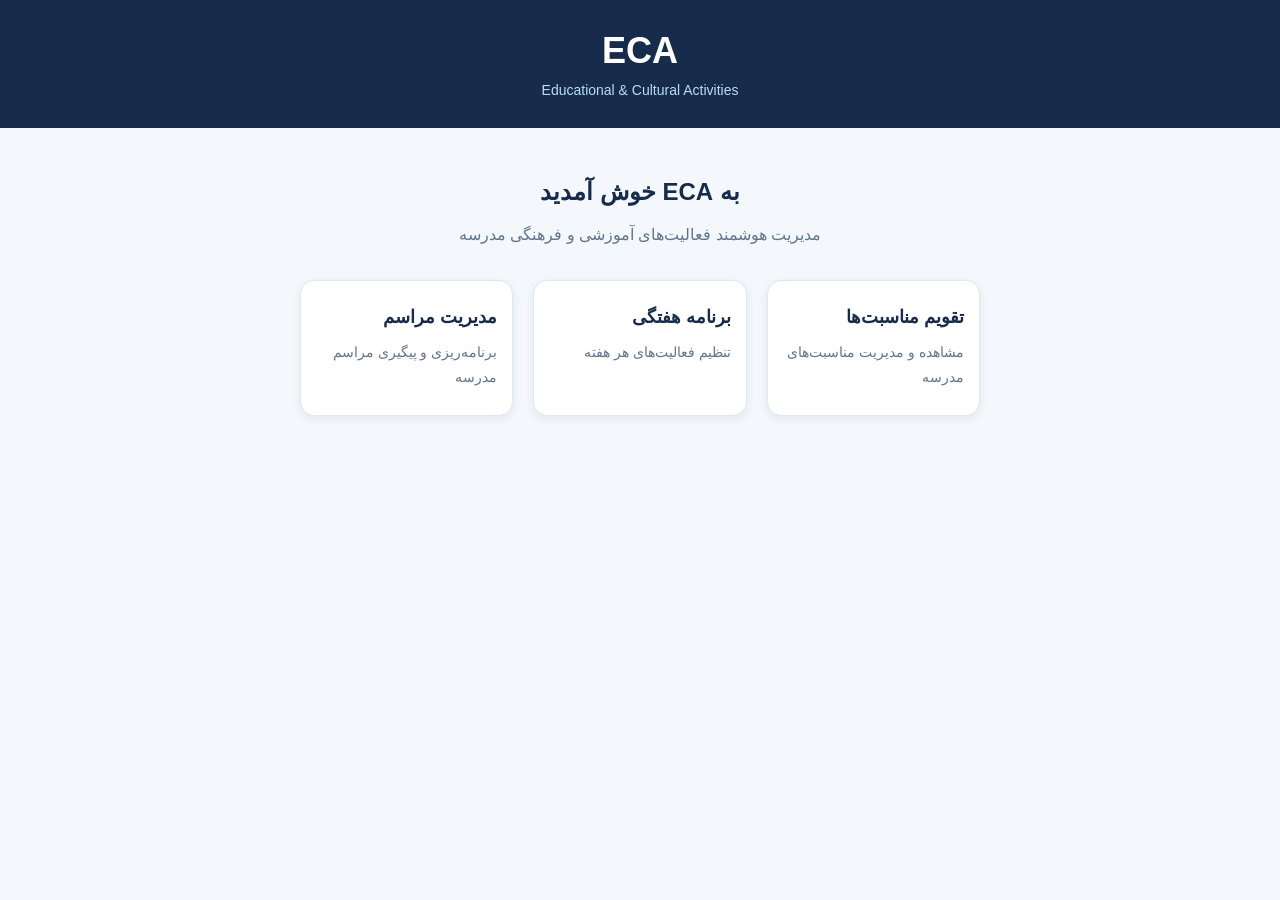
<file: index.html>
<!DOCTYPE html>
<html lang="fa" dir="rtl">
<head>
    <meta charset="UTF-8">
    <meta name="viewport" content="width=device-width, initial-scale=1.0">
    <title>ECA | Educational & Cultural Activities</title>

    <link rel="stylesheet" href="style.css">
</head>
<body>

    <header>
        <h1>ECA</h1>
        <p>Educational & Cultural Activities</p>
    </header>

    <main>
        <h2>به ECA خوش آمدید</h2>
        <p>مدیریت هوشمند فعالیت‌های آموزشی و فرهنگی مدرسه</p>

        <section class="dashboard">

            <div class="card">
                <h3>تقویم مناسبت‌ها</h3>
                <p>مشاهده و مدیریت مناسبت‌های مدرسه</p>
            </div>

            <div class="card">
                <h3>برنامه هفتگی</h3>
                <p>تنظیم فعالیت‌های هر هفته</p>
            </div>

            <div class="card">
                <h3>مدیریت مراسم</h3>
                <p>برنامه‌ریزی و پیگیری مراسم مدرسه</p>
            </div>

        </section>
    </main>

    <script src="script.js"></script>
</body>
</html>
</file>
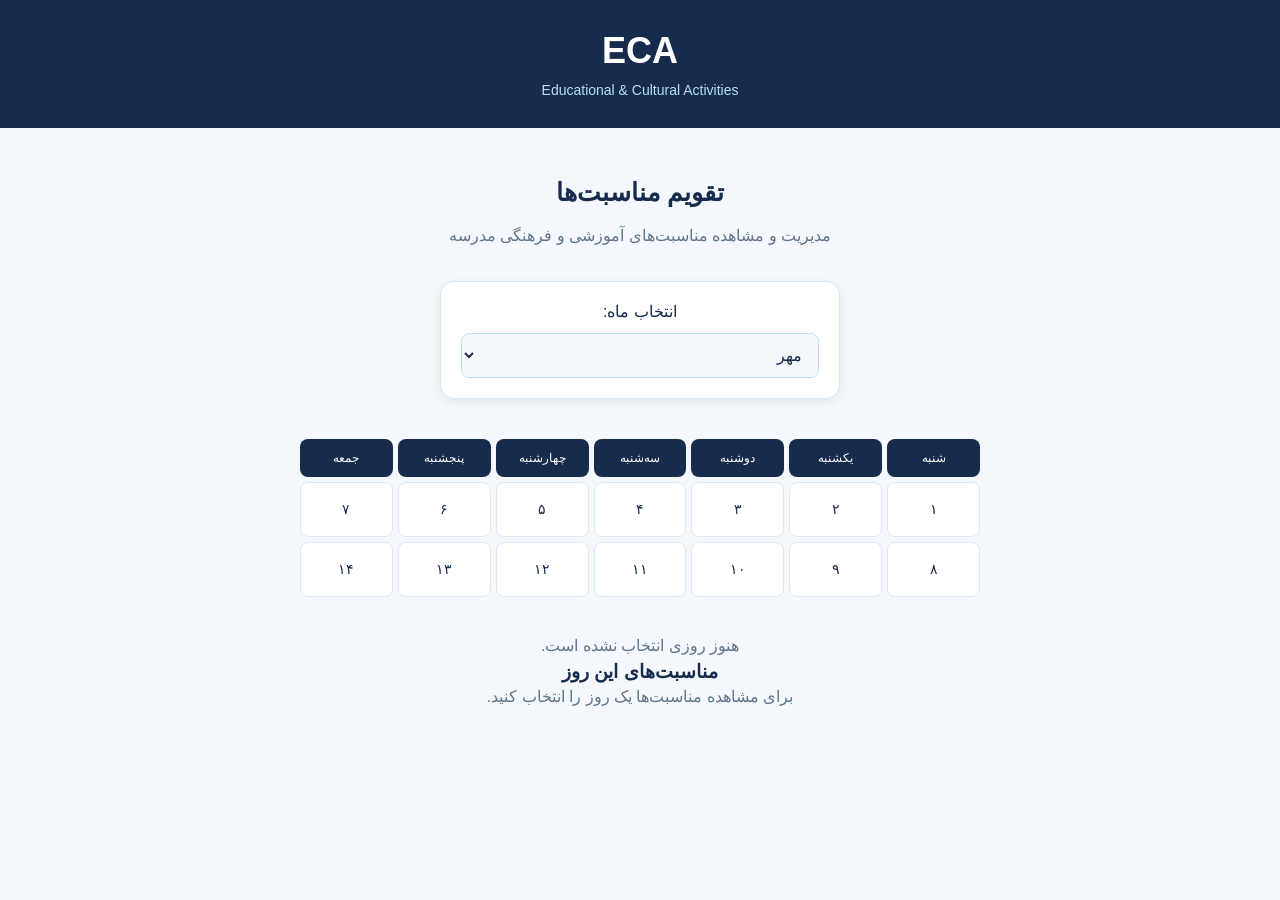
<file: calendar.html>
<!DOCTYPE html>
<html lang="fa" dir="rtl">
<head>
    <meta charset="UTF-8">
    <meta name="viewport" content="width=device-width, initial-scale=1.0">
    <title>ECA | Calendar</title>

    <link rel="stylesheet" href="calendar.css">
</head>
<body>

    <header>
        <h1>ECA</h1>
        <p>Educational & Cultural Activities</p>
    </header>

    <main>

        <h2>تقویم مناسبت‌ها</h2>
        <p>مدیریت و مشاهده مناسبت‌های آموزشی و فرهنگی مدرسه</p>

        <div class="month-selector">
            <label for="month">انتخاب ماه:</label>

            <select id="month">
                <option>مهر</option>
                <option>آبان</option>
                <option>آذر</option>
                <option>دی</option>
                <option>بهمن</option>
                <option>اسفند</option>
                <option>فروردین</option>
                <option>اردیبهشت</option>
                <option>خرداد</option>
            </select>
        </div>

        <div class="calendar-grid">

            <div class="day-name">شنبه</div>
            <div class="day-name">یکشنبه</div>
            <div class="day-name">دوشنبه</div>
            <div class="day-name">سه‌شنبه</div>
            <div class="day-name">چهارشنبه</div>
            <div class="day-name">پنجشنبه</div>
            <div class="day-name">جمعه</div>

            <div class="date" onclick="selectDay(this)">۱</div>
            <div class="date" onclick="selectDay(this)">۲</div>
            <div class="date" onclick="selectDay(this)">۳</div>
            <div class="date" onclick="selectDay(this)">۴</div>
            <div class="date" onclick="selectDay(this)">۵</div>
            <div class="date" onclick="selectDay(this)">۶</div>
            <div class="date" onclick="selectDay(this)">۷</div>
            <div class="date" onclick="selectDay(this)">۸</div>
            <div class="date" onclick="selectDay(this)">۹</div>
            <div class="date" onclick="selectDay(this)">۱۰</div>
            <div class="date" onclick="selectDay(this)">۱۱</div>
            <div class="date" onclick="selectDay(this)">۱۲</div>
            <div class="date" onclick="selectDay(this)">۱۳</div>
            <div class="date" onclick="selectDay(this)">۱۴</div>

        </div>

        <p id="selected-date">
            هنوز روزی انتخاب نشده است.
        </p>

        <section class="event-display">

            <h3>مناسبت‌های این روز</h3>

            <div id="event-list">
                <p>برای مشاهده مناسبت‌ها یک روز را انتخاب کنید.</p>
            </div>

        </section>

    </main>

    <script src="calendar.js"></script>

</body>
</html>
</file>
<file: style.css>
/* ECA STYLE TEST */* {
    margin: 0;
    padding: 0;
    box-sizing: border-box;
}

body {
    font-family: sans-serif;
    background-color: #F4F8FC;
    color: #172B4D;
    text-align: center;
}

header {
    background-color: #172B4D;
    color: white;
    padding: 30px 15px;
}

header h1 {
    font-size: 36px;
    margin-bottom: 10px;
}

header p {
    color: #B9DDF7;
    font-size: 14px;
}

main {
    padding: 50px 20px;
}

main h2 {
    color: #172B4D;
    margin-bottom: 15px;
}

main p {
    color: #60758C;
    line-height: 1.8;
}

.dashboard {
    display: grid;
    grid-template-columns: 1fr;
    gap: 20px;
    padding: 30px 10px;
    max-width: 700px;
    margin: auto;
}

.card {
    background-color: white;
    border: 1px solid #DCE8F2;
    border-radius: 14px;
    padding: 25px 15px;
    box-shadow: 0 3px 10px rgba(23, 43, 77, 0.08);
    text-align: right;
}

.card h3 {
    color: #172B4D;
    margin-bottom: 12px;
    font-size: 18px;
}

.card p {
    color: #60758C;
    font-size: 14px;
    line-height: 1.8;
}

@media (min-width: 600px) {
    .dashboard {
        grid-template-columns: repeat(3, 1fr);
    }
}

@media (max-width: 599px) {
    .dashboard {
        grid-template-columns: 1fr;
    }
}
</file>
<file: calendar.css>
* {
    margin: 0;
    padding: 0;
    box-sizing: border-box;
}

body {
    font-family: sans-serif;
    background-color: #F4F8FC;
    color: #172B4D;
    text-align: center;
}

header {
    background-color: #172B4D;
    color: white;
    padding: 30px 15px;
}

header h1 {
    font-size: 36px;
    margin-bottom: 10px;
}

header p {
    color: #B9DDF7;
    font-size: 14px;
}

main {
    padding: 50px 20px;
}

main h2 {
    color: #172B4D;
    margin-bottom: 15px;
    font-size: 25px;
}

main p {
    color: #60758C;
    line-height: 1.8;
}

.month-selector {
    margin: 30px auto;
    padding: 20px;
    max-width: 400px;
    background-color: white;
    border: 1px solid #DCE8F2;
    border-radius: 14px;
    box-shadow: 0 3px 10px rgba(23, 43, 77, 0.08);
}

.month-selector label {
    display: block;
    margin-bottom: 12px;
    color: #172B4D;
    font-size: 16px;
}

.month-selector select {
    width: 100%;
    padding: 12px;
    border: 1px solid #B9DDF7;
    border-radius: 8px;
    background-color: #F4F8FC;
    color: #172B4D;
    font-size: 16px;
    font-family: sans-serif;
}

.calendar-grid {
    display: grid;
    grid-template-columns: repeat(7, 1fr);
    gap: 5px;
    max-width: 700px;
    margin: 25px auto;
    padding: 10px;
}

.day-name {
    background-color: #172B4D;
    color: white;
    padding: 12px 2px;
    border-radius: 8px;
    font-size: 12px;
    text-align: center;
}

.date {
    background-color: white;
    color: #172B4D;
    border: 1px solid #DCE8F2;
    border-radius: 8px;
    padding: 15px 5px;
    min-height: 55px;
    font-size: 14px;
    display: flex;
    align-items: center;
    justify-content: center;
    cursor: pointer;
    transition: 0.2s;
}

.date:hover {
    background-color: #B9DDF7;
}
</file>
